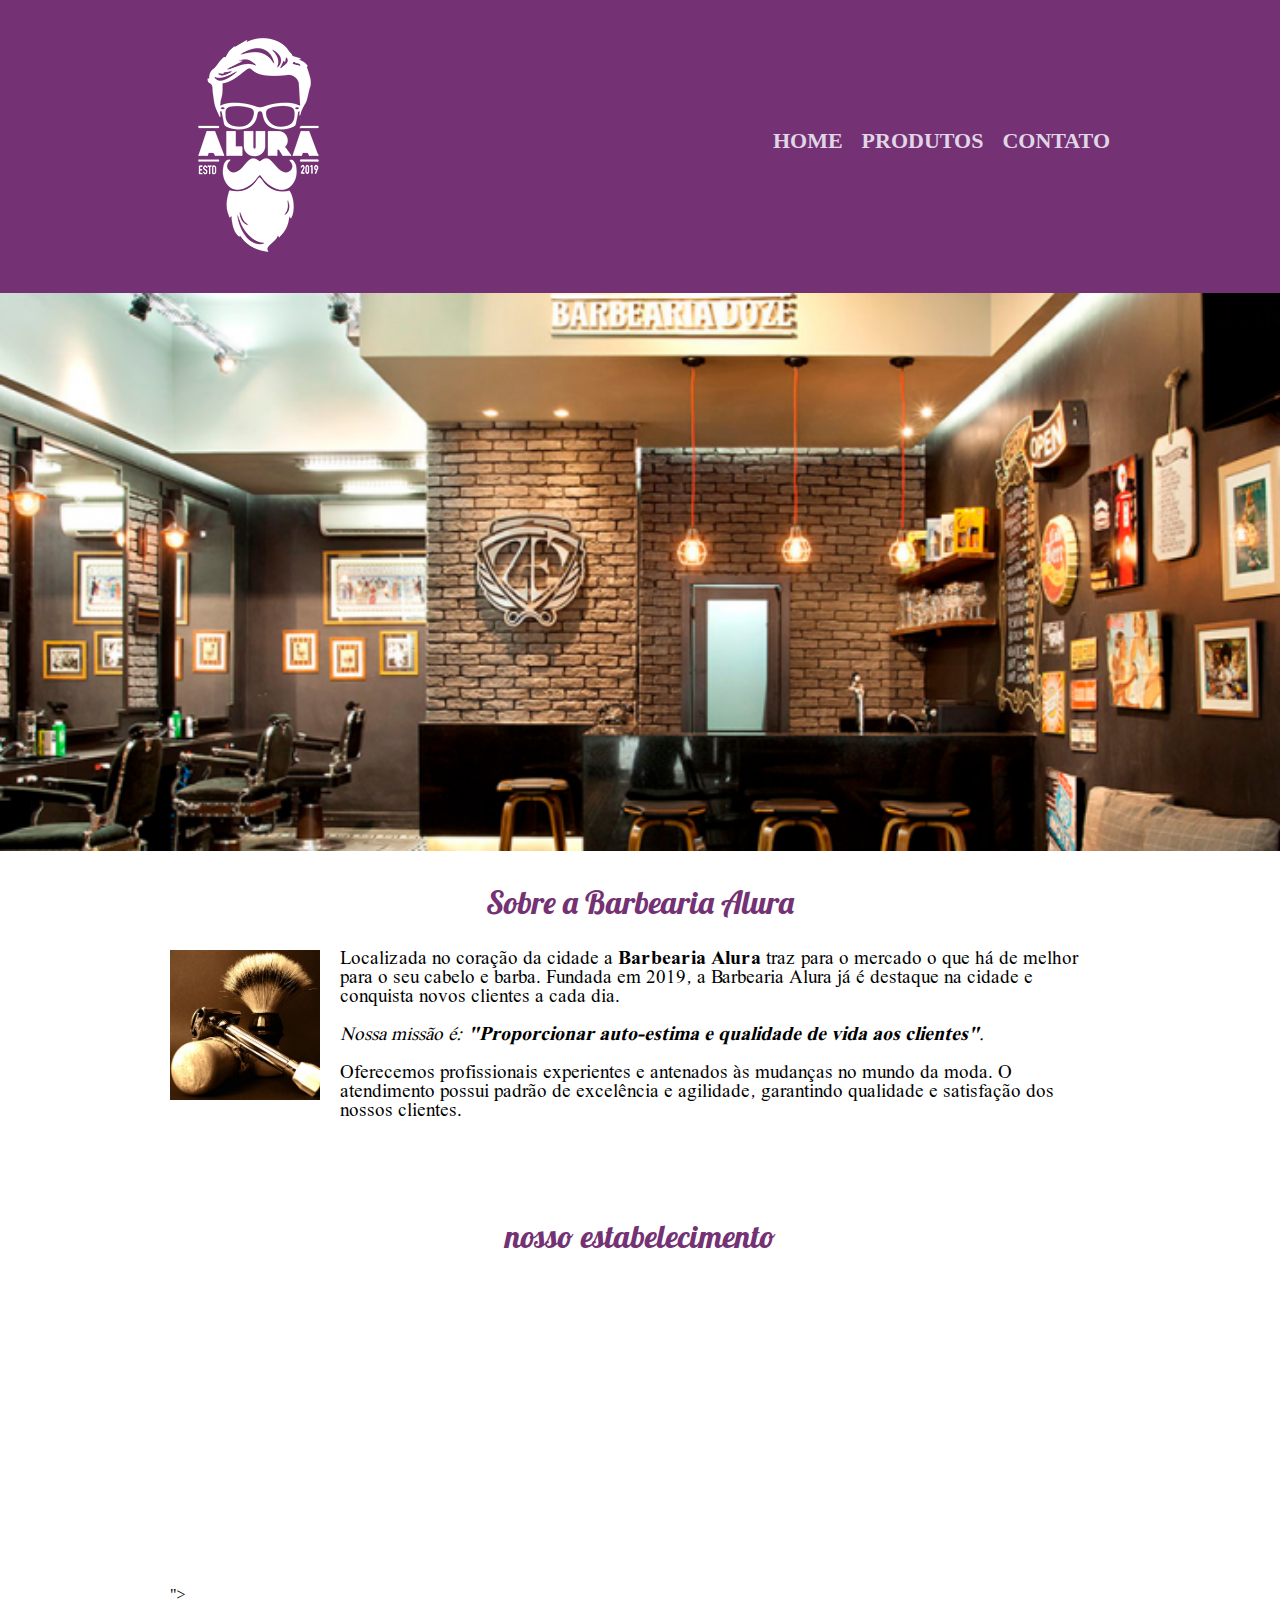
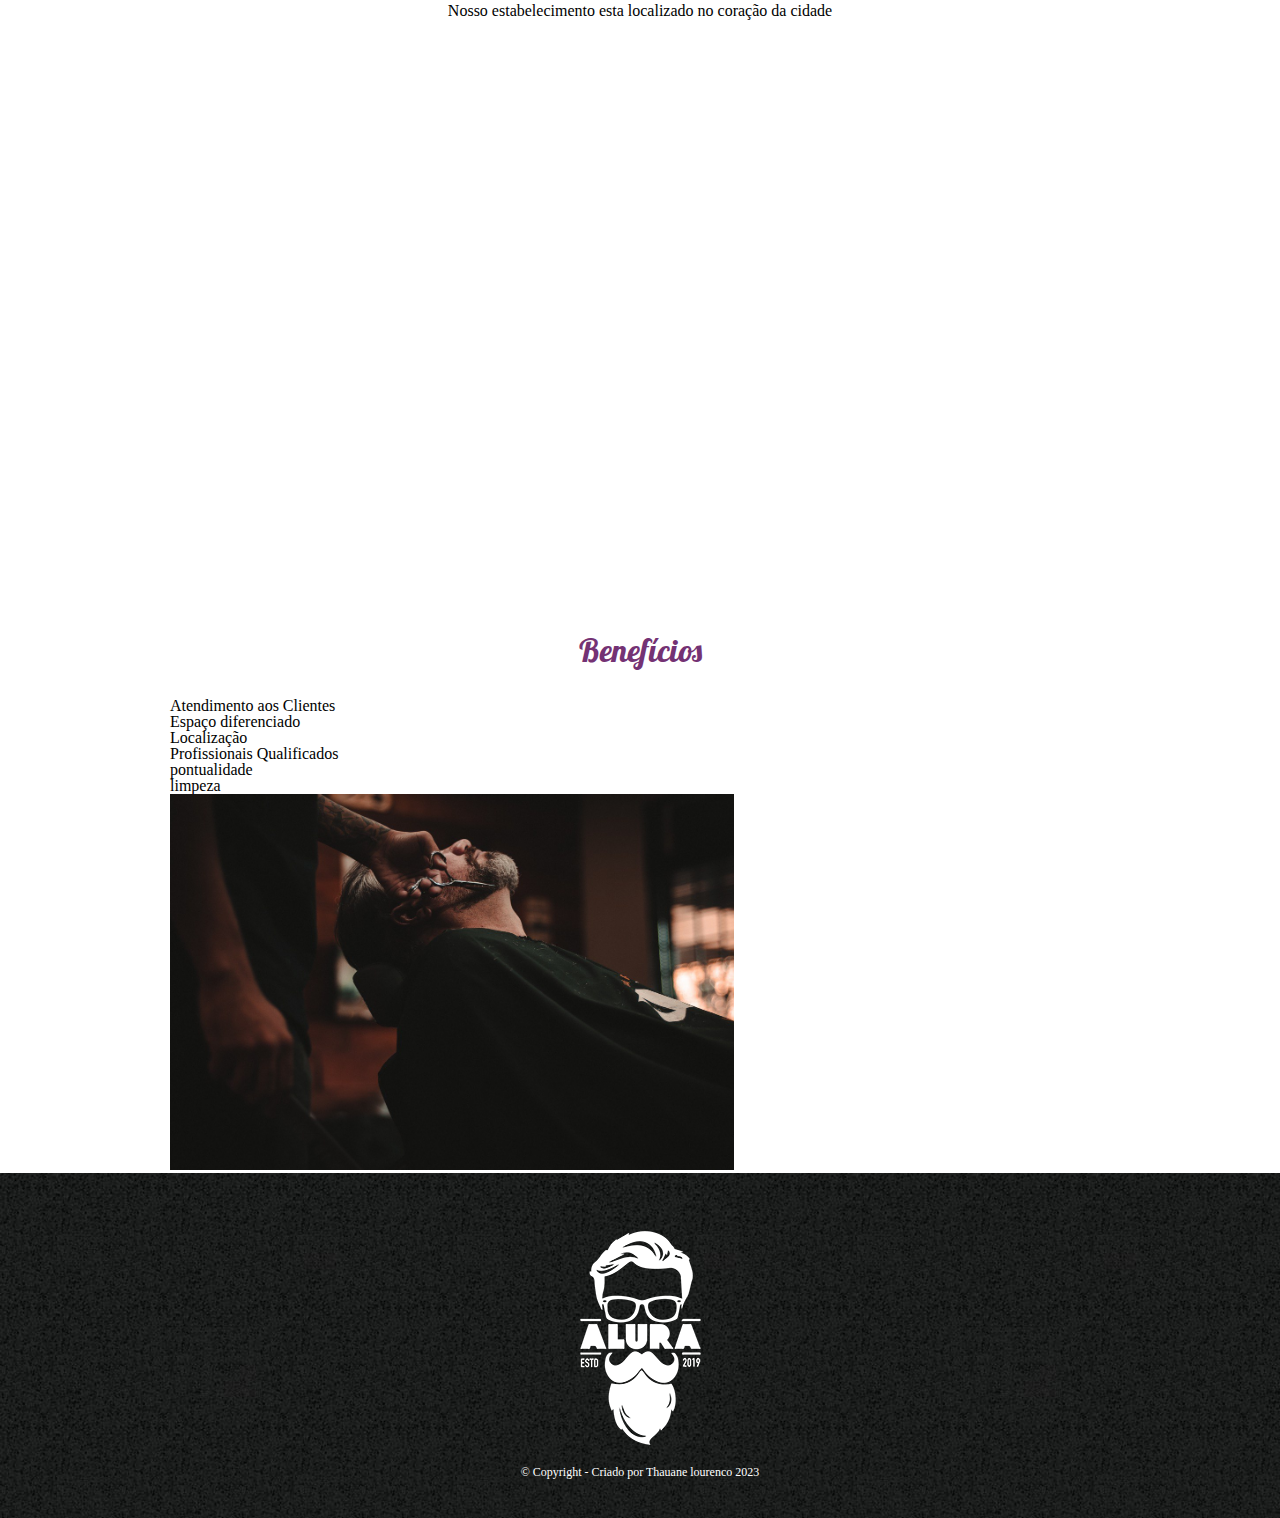
<file: index.html>
<!DOCTYPE html>
<html lang="pt-br">
	<head>
		<meta charset="UTF-8">
		<title>Barbearia Alura</title>
		<link rel="stylesheet" href="reset.css">
		<link rel="stylesheet" href="style.css">
		<link rel="preconnect" href="https://fonts.googleapis.com">
<link rel="preconnect" href="https://fonts.gstatic.com" crossorigin>
<link href="https://fonts.googleapis.com/css2?family=Lobster&display=swap" rel="stylesheet">
<link rel="preconnect" href="https://fonts.googleapis.com">
<link rel="preconnect" href="https://fonts.gstatic.com" crossorigin>
<link href="https://fonts.googleapis.com/css2?family=Tai+Heritage+Pro&display=swap" rel="stylesheet">
		
	</head>

	<body>
		<header>
			<div class="caixa">
				<h1><img src="logo-branco.png"></h1>
				<nav>
					<ul>
						<li><a href="index.html">Home</a></li>
						<li><a href="produtos.html">Produtos</a></li>
						<li><a href="contato.html">Contato</a></li>
					</ul>
				</nav>
		</header>
	
		<img class="banner" src="Bar-Barbearia-Decoração-de-Barbearia-Barbeiro-Empreendedor-1024x576.png">
		<main>

		<section class="principal">
			<h2 class="titulo-centralizado">Sobre a Barbearia Alura</h2>
			<img class="utensilios" src="utensilios.jpg" alt="">
	 
			<p>Localizada no coração da cidade a <strong>Barbearia Alura</strong> traz para o mercado o que há de melhor para o seu cabelo e barba. Fundada em 2019, a Barbearia Alura já é destaque na cidade e conquista novos clientes a cada dia.</p>

			<p class="missao"><em>Nossa missão é: <strong>"Proporcionar auto-estima e qualidade de vida aos clientes"</strong>.</em></p>

			<p>Oferecemos profissionais experientes e antenados às mudanças no mundo da moda. O atendimento possui padrão de excelência e agilidade, garantindo qualidade e satisfação dos nossos clientes.</p>
		</section>

	<section class="mapa" >  
		<h3 class="titulo-centralizado"> nosso estabelecimento </h3> 
		<iframe src="https://www.google.com/maps/embed?pb=!1m18!1m12!1m3!1d458.0012486934385!2d-51.16374039427653!3d-23.315396338965147!2m3!1f0!2f0!3f0!3m2!1i1024!2i768!4f13.1!3m3!1m2!1s0x94eb435ed66bf87b%3A0x8661dfea1bc4b2ee!2sR.%20Goi%C3%A1s%2C%201297-1151%20-%20Centro%2C%20Londrina%20-%20PR%2C%2086020-410!5e0!3m2!1spt-BR!2sbr!4v1698675389747!5m2!1spt-BR!2sbr" width="100%" height="300" style="border:0;" allowfullscreen="" loading="lazy" referrerpolicy="no-referrer-when-downgrade"></iframe>"></iframe>
		<p> Nosso estabelecimento esta localizado no coração da cidade</p>
		
	</section>
	<div class="video">
		<iframe width="100%" height="500" src="https://www.youtube.com/embed/W18jsNa8KmA?si=DBGZ9Ib21dEx0hEm" title="YouTube video player" frameborder="0" allow="accelerometer; autoplay; clipboard-write; encrypted-media; gyroscope; picture-in-picture; web-share" allowfullscreen></iframe>
	</div>
		

		<section class="beneficios">
			<h3 class="titulo-centralizado">Benefícios</h3>
			<ul>
				<li class="itens">Atendimento aos Clientes</li>
				<li class="itens">Espaço diferenciado</li>
				<li class="itens">Localização</li>
				<li class="itens">Profissionais Qualificados</li>
				<li class="itens">pontualidade</li>
				<li class="itens">limpeza</li>
			</ul>
			<img src="beneficios.jpg" class="imagembeneficios">
		</section>

		</main>

			
	<footer>


		<img src="logo-branco.png" alt="">
		<p>&copy; Copyright - Criado por Thauane lourenco 2023 </p>
	</footer>
		
	</body>
</html>
</file>
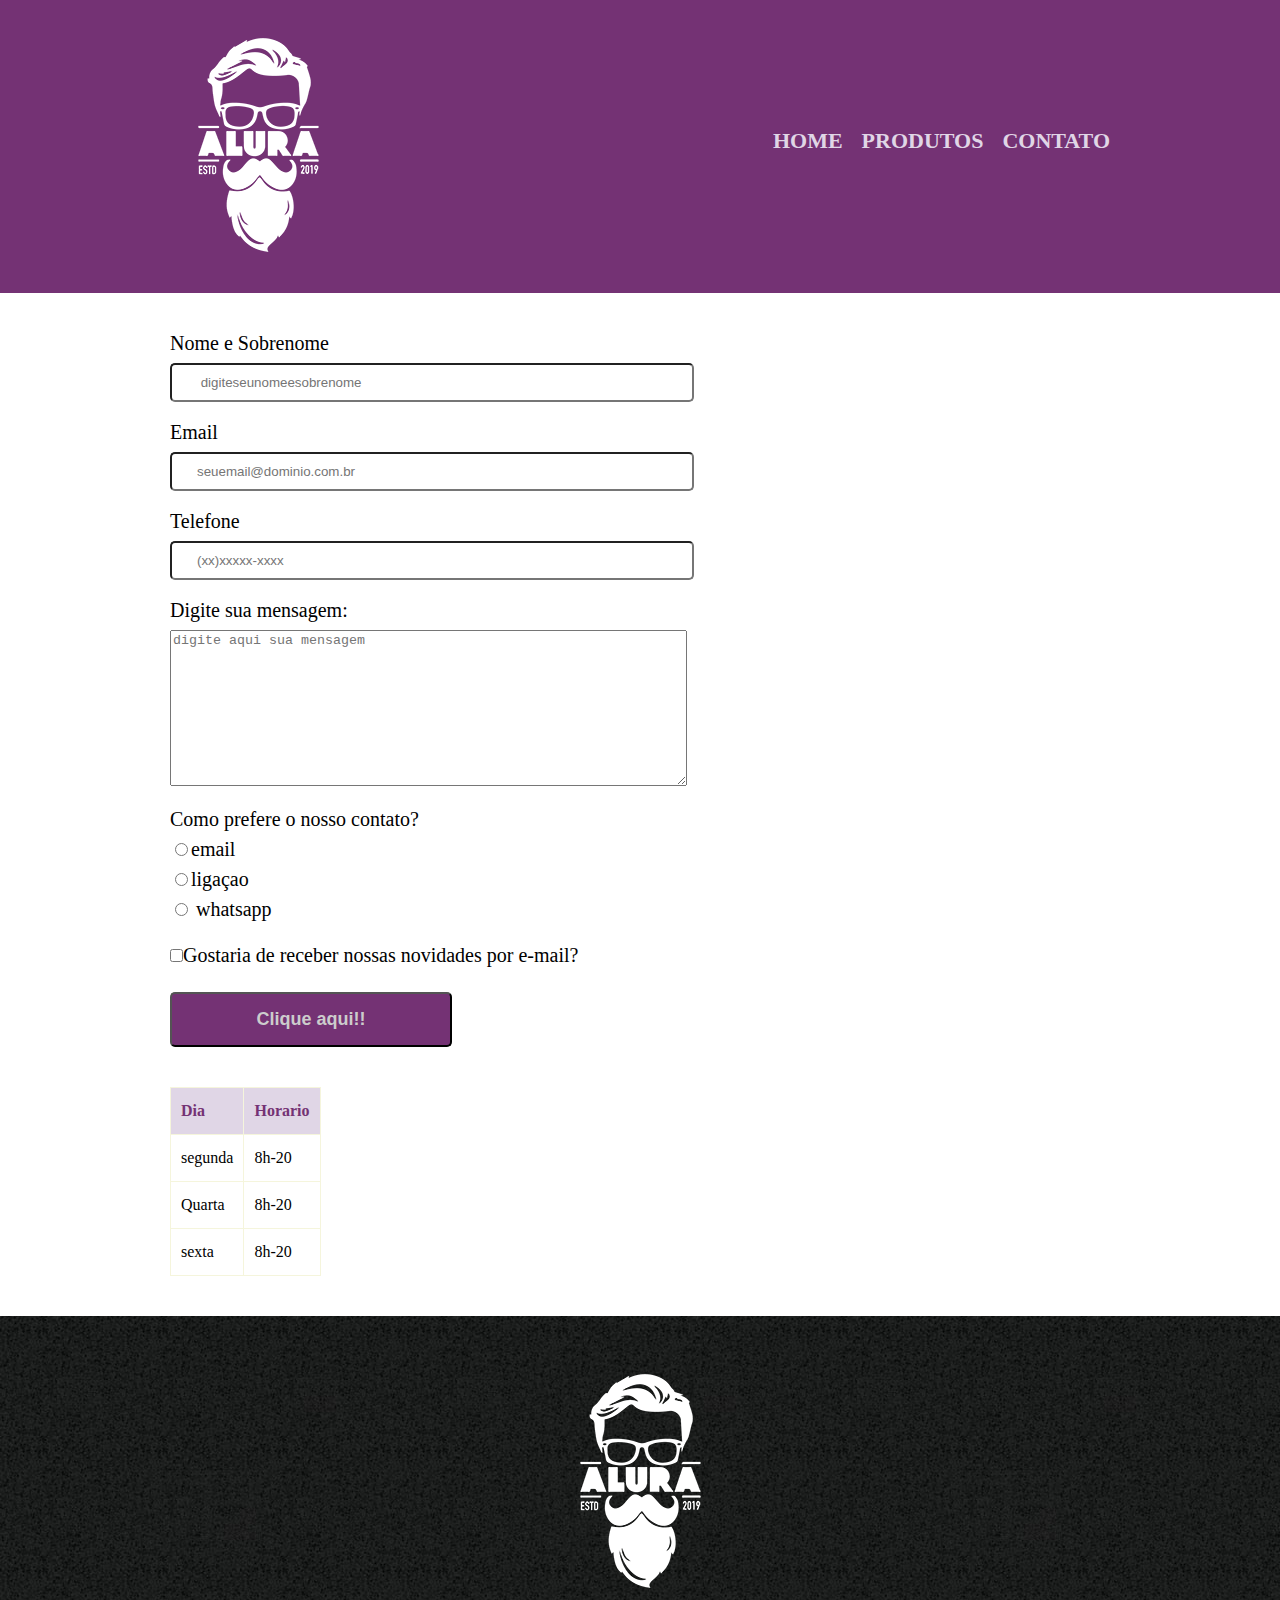
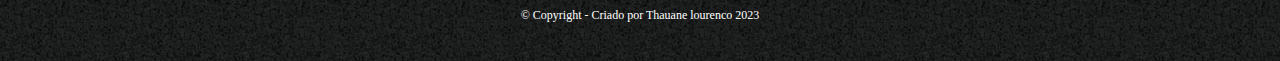
<file: contato.html>
<!DOCTYPE html>
<html>
	<head>
		<meta charset="UTF-8">
		<title>Produtos - Barbearia Alura</title>
		<link rel="stylesheet" href="reset.css">
		<link rel="stylesheet" href="style.css">
	</head>
	<header>
		<div class="caixa">
			<h1><img src="logo-branco.png"></h1>
			<nav>
				<ul>
					<li><a href="index.html">Home</a></li>
					<li><a href="produtos.html">Produtos</a></li>
					<li><a href="contato.html">Contato</a></li>
				</ul>
			</nav>
	</header>

	<main>
		<form action="">
			<label for="nomesobrenome">Nome e Sobrenome</label>
			<input type="text" id="nomesobrenome" class="input-padrao" required placeholder=" digiteseunomeesobrenome">

			<label for="email">Email</label>
			<input type="email" id="email" class="input-padrao" required placeholder="seuemail@dominio.com.br">


			<label for="telefone">Telefone</label>
			<input type="tel" id="telefone" class="input-padrao" required placeholder="(xx)xxxxx-xxxx">

			<label for="mensagem">Digite sua mensagem:</label>
			<textarea name="mensagem" id="mensagem" cols="62" rows="10" required placeholder="digite aqui sua mensagem" ></textarea>

			<div>
				<label for="contato">Como prefere o nosso contato?</label>
				
				<label for="email-radio"><input type="radio" value="email" id="imail-radio" name="contato" >email</label>
				
				<label for="ligaçao"> <input type="radio" value="ligaçao" id="ligaçao" name="contato">ligaçao</label>
				
				<label for="whatsapp"><input type="radio" value="whatsapp" id="whatsapp" name="contato"> whatsapp</label> 
			</div>

			<label> <input class="checkbox" type="checkbox">Gostaria de receber nossas novidades por e-mail?</label>
			

			<input class=" enviar" type="submit" value="Clique aqui!!">
			
			

		</form>

	<table>
		<thead>
			<tr>
				<td> Dia</td>
				<td> Horario</td>
			</tr>
		</thead>

		<tbody>
			<tr>
				<td> segunda</td>
				<td> 8h-20</td>
			</tr>

			<tr>
				<td> Quarta </td>
				<td> 8h-20</td>
			</tr>
			
			<tr>
				<td> sexta </td>
				<td> 8h-20</td>
			</tr>	
		</tbody>
	</table>

	</main>

	
	<footer>


		<img src="logo-branco.png" alt="">
		<p>&copy; Copyright - Criado por Thauane lourenco 2023 </p>
	</footer>
		
	<body>
</file>
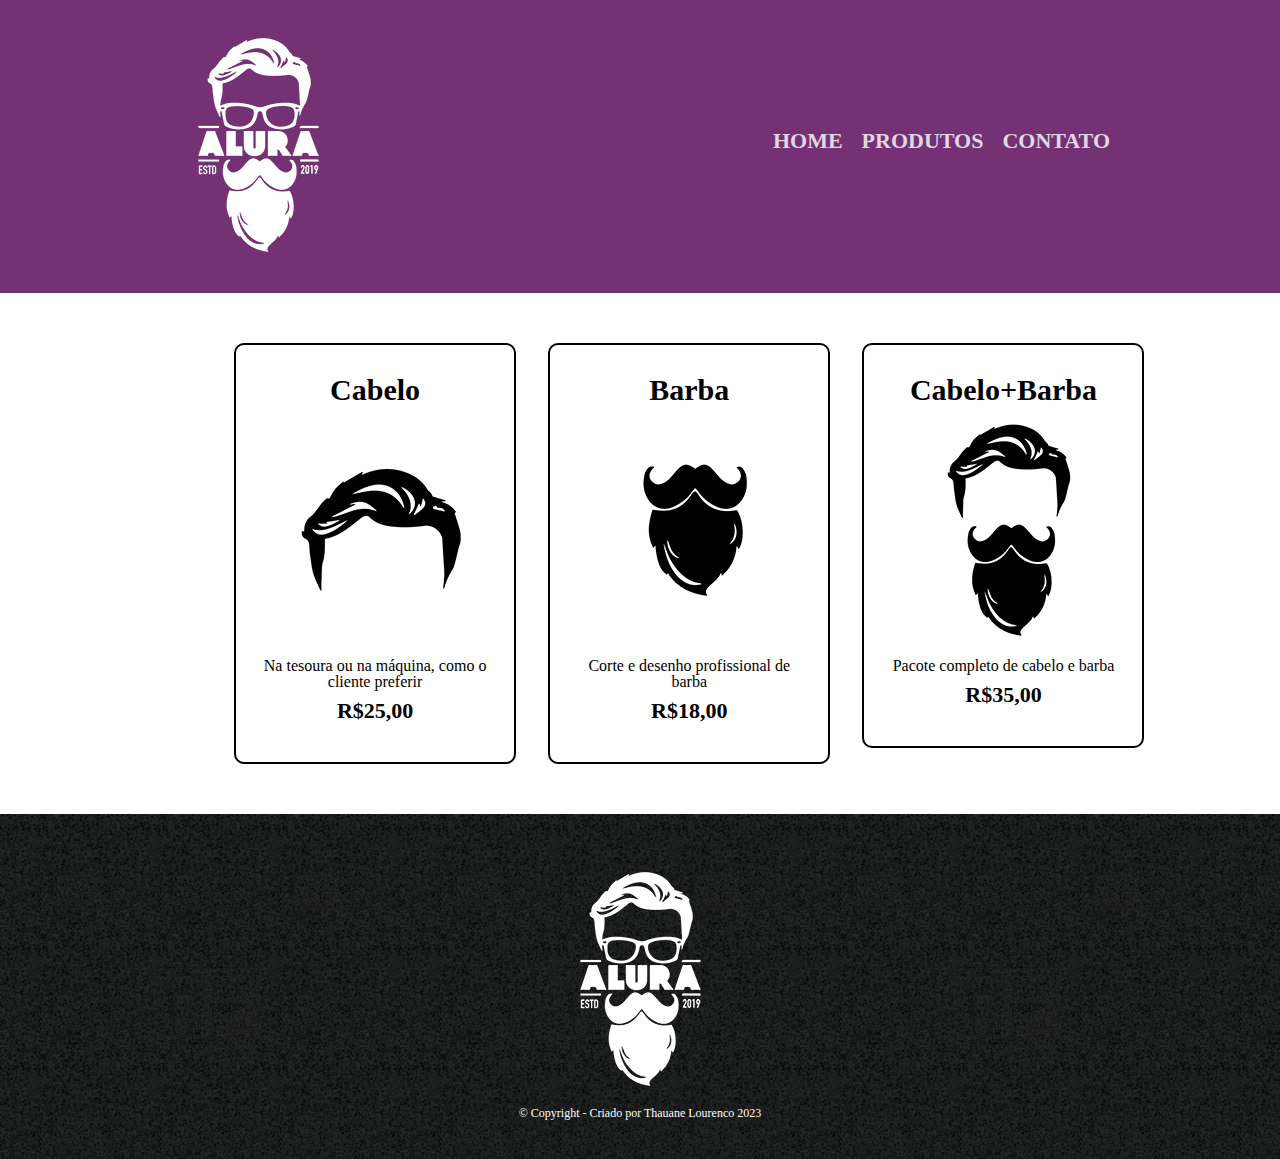
<file: produtos.html>
<!DOCTYPE html>
<html>
	<head>
		<meta charset="UTF-8">
		<title>Produtos - Barbearia Alura</title>
		<link rel="stylesheet" href="reset.css">
		<link rel="stylesheet" href="style.css">
		
	</head>
	<body>
		<header>
			<div class="caixa">
				<h1><img src="logo-branco.png"></h1>

				<nav>
					<ul>
						<li><a href="index.html">Home</a></li>
						<li><a href="produtos.html">Produtos</a></li>
						<li><a href="contato.html">Contato</a></li>
					</ul>
				</nav>
			</div>
			
		</header>
		<main>
			<ul class="produtos">
				<li>
					<h2>Cabelo</h2>
					<img src="cabelo.jpg" alt="">
					<p>Na tesoura ou na máquina, como o cliente preferir</p>
					<p class="produtos-preco">R$25,00</p>
				</li>
				<li>
					<h2>Barba</h2>
					<img src="barba.jpg" alt="">
					<p>Corte e desenho profissional de barba</p>
					<p class="produtos-preco">R$18,00</p>
				</li>
				<li>
					<h2>Cabelo+Barba</h2>
					<img src="cabelo+barba.jpg" alt="">
					<p>Pacote completo de cabelo e barba</p>
					<p class="produtos-preco">R$35,00</p>
				</li>
			</ul>
		</main>
		<footer>
			<img src="logo-branco.png" alt="">
			<p>&copy; Copyright - Criado por Thauane Lourenco 2023 </p>
		</footer>
	</body>
</html>
</file>
<file: style.css>
header {
	background: #743274;
	padding: 20px 0;
}

.caixa{
	width: 940px;
	position: relative;
	margin: 0 auto;
}

nav{
	position: absolute;
	top: 110px;
	right: 0;
}

nav li {
	display: inline;
	margin: 0 0 0 15px;
}

nav a {
	text-transform: uppercase;
	color: #e0d6e6;
	font-weight: bold;
	font-size: 22px;
	text-decoration: none;
}

nav a:hover{
	color: #ecb0e7;
	text-decoration: underline;
}

.produtos{
	width: 940px;
	margin: 0 auto;
	padding: 50px;
}
.produtos li{
	display: inline-block;
	text-align: center;
	width: 30%;
	vertical-align: top;
	margin: 50px 0;
	margin: 0 1.5%;
	padding: 30px 20px;
	box-sizing: border-box;
	border: 2px solid black;
	border-radius: 10px;
}

.produtos h2{
	font-size: 30px;
	font-weight: bold;
}

.produtos li:hover{
	border-color: #c78c19;
	
}

.produtos li:hover h2{
	font-size: 40px;
}

.produtos li:active{
	border-color: #088c19;
}


.produtos-preco{
	font-size: 22px;
	font-weight: bold;
	margin: 10px;
}

footer{
	background-color: #ccc;
	text-align: center;
	background: url(bg.jpg);
	padding: 40px 0;
}

footer p{
	color: white;
	font-size: 12px;
}

main{
	width: 940px;
	margin: 0 auto;
}

form{
	margin: 40px 0;
}

input{
	
	border-radius: 5px;

}



form label{
	display: block;
	font-size: 20px;
	margin: 0 0 10px 0;
}

form .input-padrao {
	display: block;
	margin: 0 0 20px 0;
	padding: 10px 25px;
	width: 50%;
}

textarea{
	margin:0 0 20px 0;
}

.checkbox{
	margin: 20px 0;

}

.enviar{
	width: 30%;
	padding: 15px 0;
	background-color: #743274;
	color: #ccc;
	font-size: 18px;
	font-weight: bold;
	transition: 2s;

}

.enviar:hover{
	background-color:white;
	color: #743274;
	transform: scale(1);
}
table{
	margin: 20px 0 40px;
}

thead{
	background-color: #e0d6e6;
	color: #743274;
	font-weight: bold;
}

td{
	border: 1px solid beige;
	padding: 15px 10px;
}

/*css da página principal*/
.banner{
	width: 100%;
}
.titulo-centralizado{
	text-align: center;
	font-size: 2em;
	margin: 1em 0 1em;
	font-family: 'Lobster', sans-serif;
	color: #743274;
}
.principal p{
	margin: 0 0 1em;
	font-family: 'Tai Heritage Pro', serif;
	font-size: 19px;

}
.principal strong{
	font-weight: bold;
	
}
.principal em{
	font-style: italic;
	
}
.imagembeneficios{
	width: 60%;
}

.utensilios{
	width: 150px;
	float: left;
	margin: 0 20px 20px 0;
}

.mapa{
	padding: 3em 0;
}
.mapa p{ 
	margin: 0 0 2em;
	text-align: center;
}
</file>
